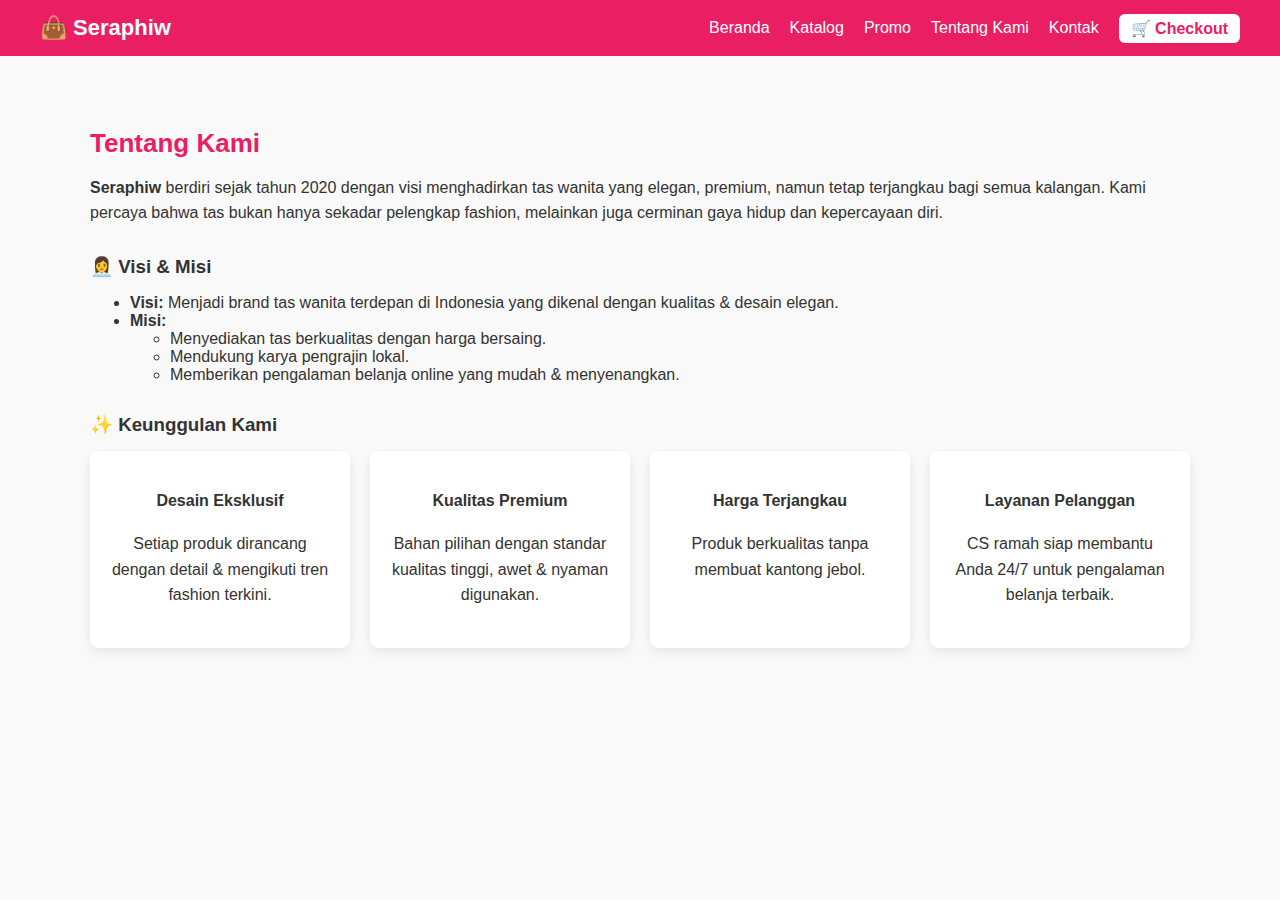
<file: about.html>
<!DOCTYPE html>
<html lang="id">
<head>
  <meta charset="UTF-8">
  <title>Tentang Kami - Seraphiw</title>
  <link rel="stylesheet" href="style.css">
</head>
<body>

<!-- HEADER -->
<header>
  <div class="logo">👜 Seraphiw</div>
  <nav>
    <ul>
      <li><a href="index.html">Beranda</a></li>
      <li><a href="katalog.html">Katalog</a></li>
      <li><a href="promo.html">Promo</a></li>
      <li><a href="about.html">Tentang Kami</a></li>
      <li><a href="contact.html">Kontak</a></li>
      <li><a href="checkout.html" class="btn-checkout">🛒 Checkout</a></li>
    </ul>
  </nav>
</header>

<!-- ABOUT -->
<div class="container about-page">
  <h2>Tentang Kami</h2>
  <p>
    <b>Seraphiw</b> berdiri sejak tahun 2020 dengan visi menghadirkan tas wanita yang elegan, premium, 
    namun tetap terjangkau bagi semua kalangan. Kami percaya bahwa tas bukan hanya sekadar pelengkap fashion, 
    melainkan juga cerminan gaya hidup dan kepercayaan diri.
  </p>

  <div class="about-section">
    <h3>👩‍💼 Visi & Misi</h3>
    <ul>
      <li><b>Visi:</b> Menjadi brand tas wanita terdepan di Indonesia yang dikenal dengan kualitas & desain elegan.</li>
      <li><b>Misi:</b> 
        <ul>
          <li>Menyediakan tas berkualitas dengan harga bersaing.</li>
          <li>Mendukung karya pengrajin lokal.</li>
          <li>Memberikan pengalaman belanja online yang mudah & menyenangkan.</li>
        </ul>
      </li>
    </ul>
  </div>

  <div class="about-section">
    <h3>✨ Keunggulan Kami</h3>
    <div class="about-grid">
      <div class="about-card">
        <h4>Desain Eksklusif</h4>
        <p>Setiap produk dirancang dengan detail & mengikuti tren fashion terkini.</p>
      </div>
      <div class="about-card">
        <h4>Kualitas Premium</h4>
        <p>Bahan pilihan dengan standar kualitas tinggi, awet & nyaman digunakan.</p>
      </div>
      <div class="about-card">
        <h4>Harga Terjangkau</h4>
        <p>Produk berkualitas tanpa membuat kantong jebol.</p>
      </div>
      <div class="about-card">
        <h4>Layanan Pelanggan</h4>
        <p>CS ramah siap membantu Anda 24/7 untuk pengalaman belanja terbaik.</p>
      </div>
    </div>
  </div>
      </div>
    </div>
  </div>
</div>

</body>
</html>
</file>
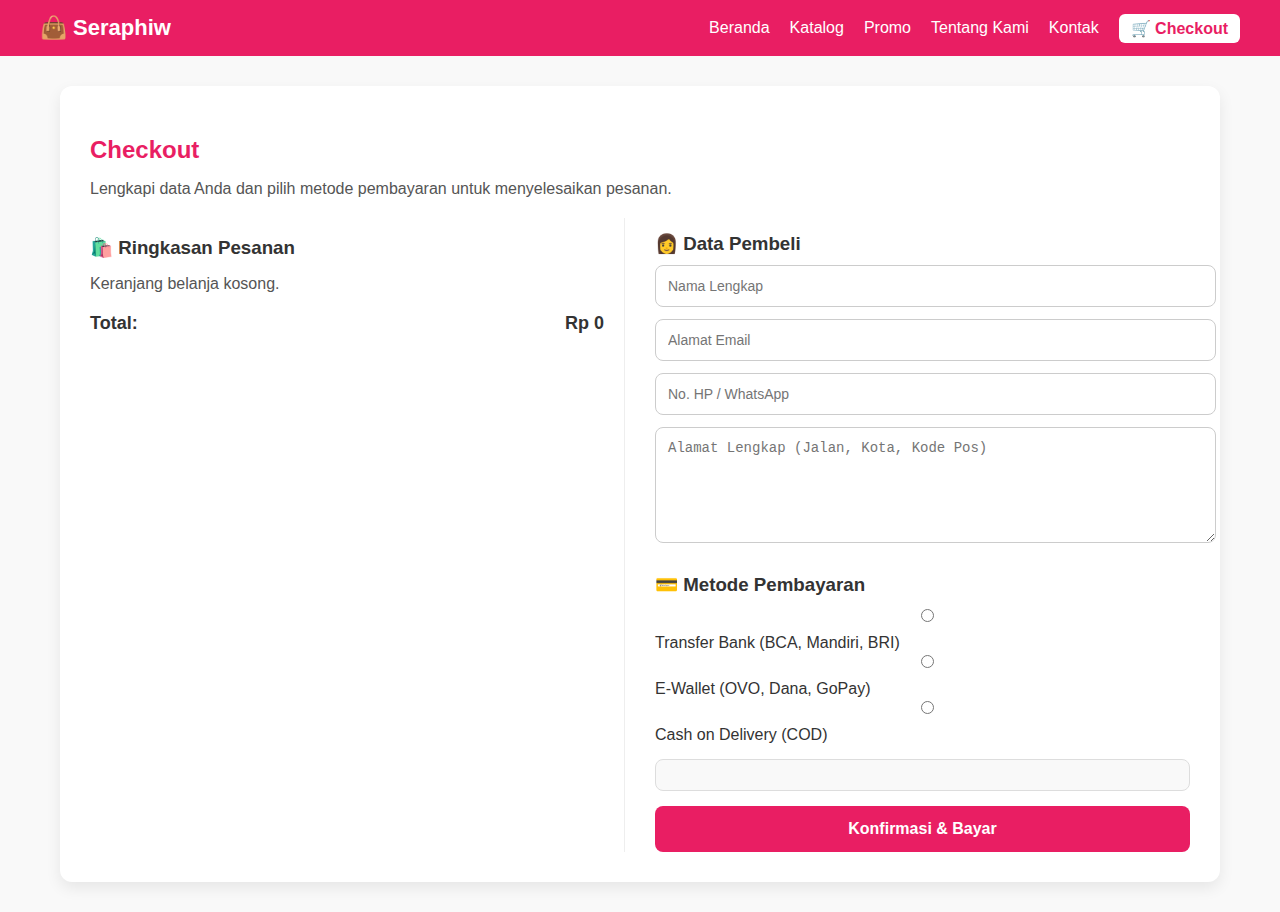
<file: checkout.html>
<!DOCTYPE html>
<html lang="id">
<head>
  <meta charset="UTF-8">
  <title>Checkout - Seraphiw</title>
  <link rel="stylesheet" href="style.css">
</head>
<body>

<!-- HEADER -->
<header>
  <div class="logo">👜 Seraphiw</div>
  <nav>
    <ul>
      <li><a href="index.html">Beranda</a></li>
      <li><a href="katalog.html">Katalog</a></li>
      <li><a href="promo.html">Promo</a></li>
      <li><a href="about.html">Tentang Kami</a></li>
      <li><a href="contact.html">Kontak</a></li>
      <li><a href="checkout.html" class="btn-checkout">🛒 Checkout</a></li>
    </ul>
  </nav>
</header>

<!-- CHECKOUT -->
<div class="checkout-container">
  <h2>Checkout</h2>
  <p>Lengkapi data Anda dan pilih metode pembayaran untuk menyelesaikan pesanan.</p>
  <div class="checkout-grid">

    <!-- RINGKASAN PESANAN -->
    <div class="order-summary">
      <h3>🛍️ Ringkasan Pesanan</h3>
      <div id="order-items"></div>
      <div class="order-total">
        <span>Total:</span><span id="order-total">Rp 0</span>
      </div>
    </div>

    <!-- FORM CHECKOUT -->
    <div class="checkout-form">
      <form id="checkoutForm">
        <h3>👩 Data Pembeli</h3>
        <input type="text" id="nama" placeholder="Nama Lengkap" required>
        <input type="email" id="email" placeholder="Alamat Email" required>
        <input type="tel" id="hp" placeholder="No. HP / WhatsApp" required>
        <textarea id="alamat" placeholder="Alamat Lengkap (Jalan, Kota, Kode Pos)" required></textarea>

        <h3>💳 Metode Pembayaran</h3>
        <label><input type="radio" name="payment" value="Transfer Bank" required> Transfer Bank (BCA, Mandiri, BRI)</label><br>
        <label><input type="radio" name="payment" value="E-Wallet"> E-Wallet (OVO, Dana, GoPay)</label><br>
        <label><input type="radio" name="payment" value="COD"> Cash on Delivery (COD)</label><br>

        <div id="payment-instruction" class="payment-box"></div>

        <button type="submit" class="btn-confirm">Konfirmasi & Bayar</button>
      </form>
    </div>

  </div>
</div>

<script>
  // Ambil data keranjang
  const orderData = JSON.parse(localStorage.getItem("cart")) || [];
  const orderItems = document.getElementById("order-items");
  const totalEl = document.getElementById("order-total");
  let total = 0;

  // Tampilkan produk di ringkasan
  orderItems.innerHTML = "";
  if(orderData.length === 0){
    orderItems.innerHTML = "<p>Keranjang belanja kosong.</p>";
  } else {
    orderData.forEach(item=>{
      total += item.price;
      orderItems.innerHTML += `
        <div class="order-item">
          <img src="${item.img}" alt="${item.title}">
          <div>
            <p><b>${item.title}</b></p>
            <p>Rp ${item.price.toLocaleString()}</p>
          </div>
        </div>
      `;
    });
  }
  totalEl.textContent = "Rp " + total.toLocaleString();

  // Event ganti metode pembayaran
  document.querySelectorAll("input[name='payment']").forEach(radio=>{
    radio.addEventListener("change",(e)=>{
      const method = e.target.value;
      const box = document.getElementById("payment-instruction");
      if(method==="Transfer Bank"){
        box.innerHTML = `
          <p>Silakan transfer ke rekening berikut:</p>
          <ul>
            <li><b>BCA:</b> 123-456-789 a.n Seraphiw</li>
            <li><b>Mandiri:</b> 987-654-321 a.n Seraphiw</li>
          </ul>
          <p>Konfirmasi pembayaran via WhatsApp setelah transfer.</p>
        `;
      } else if(method==="E-Wallet"){
        box.innerHTML = `
          <p>Kirim pembayaran ke salah satu nomor berikut:</p>
          <ul>
            <li><b>OVO:</b> 0812-3456-7890</li>
            <li><b>Dana:</b> 0812-3456-7890</li>
            <li><b>GoPay:</b> 0812-3456-7890</li>
          </ul>
        `;
      } else {
        box.innerHTML = "<p>Pembayaran dilakukan saat barang diterima (COD).</p>";
      }
    });
  });

  // Submit checkout
  document.getElementById("checkoutForm").addEventListener("submit",(e)=>{
    e.preventDefault();
    if(orderData.length === 0){
      alert("Keranjang kosong! Tambahkan produk terlebih dahulu.");
      return;
    }
    alert("Pesanan berhasil diproses. Terima kasih!");
    localStorage.removeItem("cart");
    window.location.href = "success.html";
  });
</script>

</body>
</html>
</file>
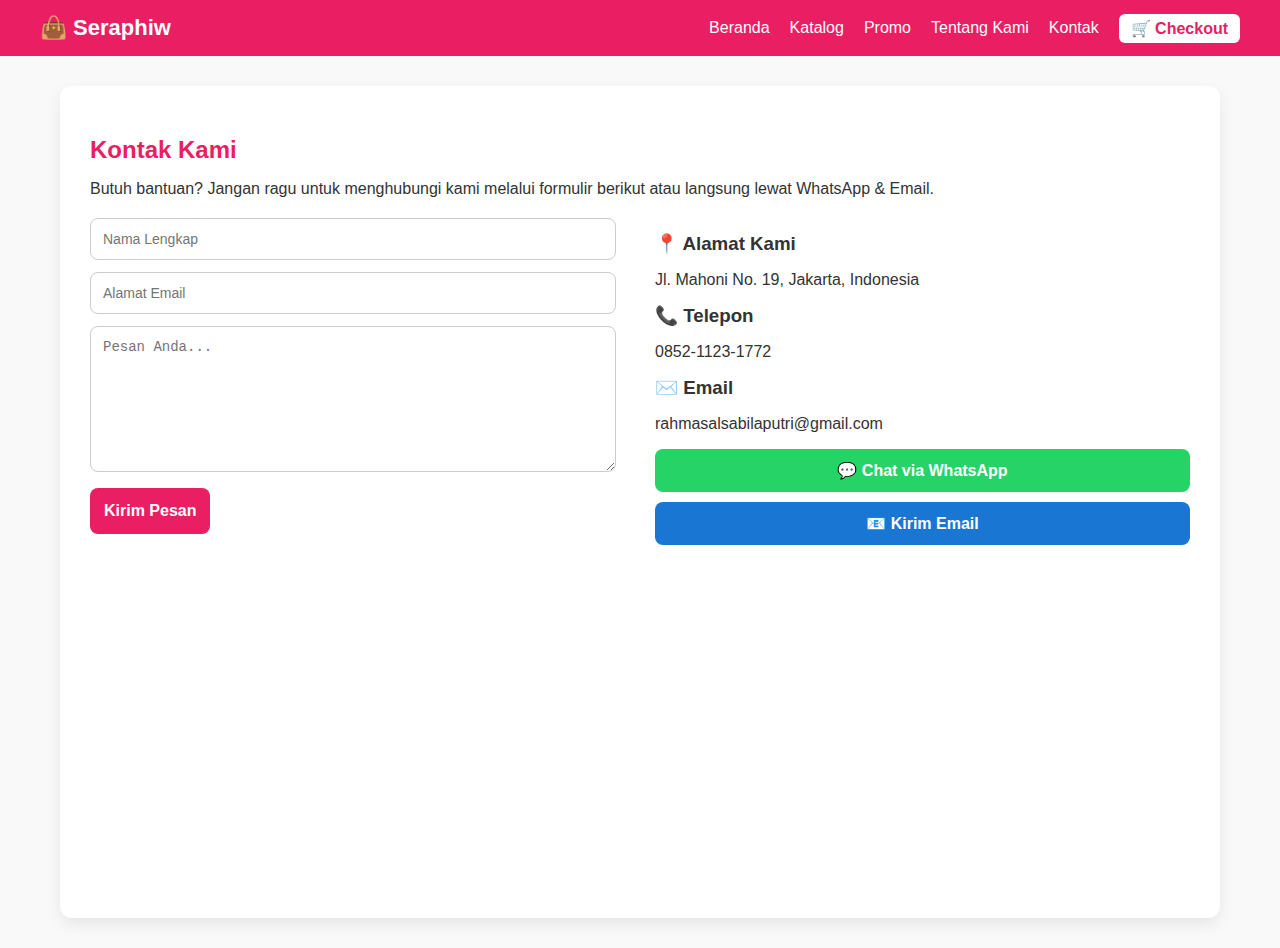
<file: contact.html>
<!DOCTYPE html>
<html lang="id">
<head>
  <meta charset="UTF-8">
  <title>Kontak Kami - Seraphiw</title>
  <link rel="stylesheet" href="style.css">
</head>
<body>

<!-- HEADER -->
<header>
  <div class="logo">👜 Seraphiw</div>
  <nav>
    <ul>
      <li><a href="index.html">Beranda</a></li>
      <li><a href="katalog.html">Katalog</a></li>
      <li><a href="promo.html">Promo</a></li>
      <li><a href="about.html">Tentang Kami</a></li>
      <li><a href="contact.html">Kontak</a></li>
      <li><a href="checkout.html" class="btn-checkout">🛒 Checkout</a></li>
    </ul>
  </nav>
</header>

<!-- CONTACT -->
<div class="contact-container">
  <h2>Kontak Kami</h2>
  <p>Butuh bantuan? Jangan ragu untuk menghubungi kami melalui formulir berikut atau langsung lewat WhatsApp & Email.</p>

  <div class="contact-grid">
    
    <!-- FORM -->
    <div class="contact-form">
      <form id="contactForm">
        <input type="text" id="name" placeholder="Nama Lengkap" required>
        <input type="email" id="email" placeholder="Alamat Email" required>
        <textarea id="message" placeholder="Pesan Anda..." required></textarea>
        <button type="submit">Kirim Pesan</button>
      </form>
    </div>

    <!-- INFO -->
    <div class="contact-info">
      <h3>📍 Alamat Kami</h3>
      <p>Jl. Mahoni No. 19, Jakarta, Indonesia</p>

      <h3>📞 Telepon</h3>
      <p>0852-1123-1772</p>

      <h3>✉️ Email</h3>
      <p>rahmasalsabilaputri@gmail.com</p>

      <div class="contact-buttons">
        <a href="https://wa.me/6281234567890" target="_blank" class="btn-wa">💬 Chat via WhatsApp</a>
        <a href="mailto:support@tascantik.com" class="btn-email">📧 Kirim Email</a>
      </div>
    </div>

  </div>

  <!-- GOOGLE MAPS -->
  <div class="map">
    <iframe src="https://www.google.com/maps/embed?pb=!1m18!1m12!1m3!1d3966.650409321907!2d106.82715231526891!3d-6.175387995528043!2m3!1f0!2f0!3f0!3m2!1i1024!2i768!4f13.1!3m3!1m2!1s0x2e69f3e5d5f5e3d7%3A0x123456789abcdef!2sJakarta!5e0!3m2!1sid!2sid!4v1610000000000!5m2!1sid!2sid" 
      width="100%" height="300" style="border:0;" allowfullscreen="" loading="lazy"></iframe>
  </div>
</div>

<script>
  document.getElementById("contactForm").addEventListener("submit", function(e){
    e.preventDefault();
    alert("Terima kasih! Pesan Anda sudah terkirim, kami akan segera menghubungi Anda.");
    document.getElementById("contactForm").reset();
  });
</script>

</body>
</html>
</file>
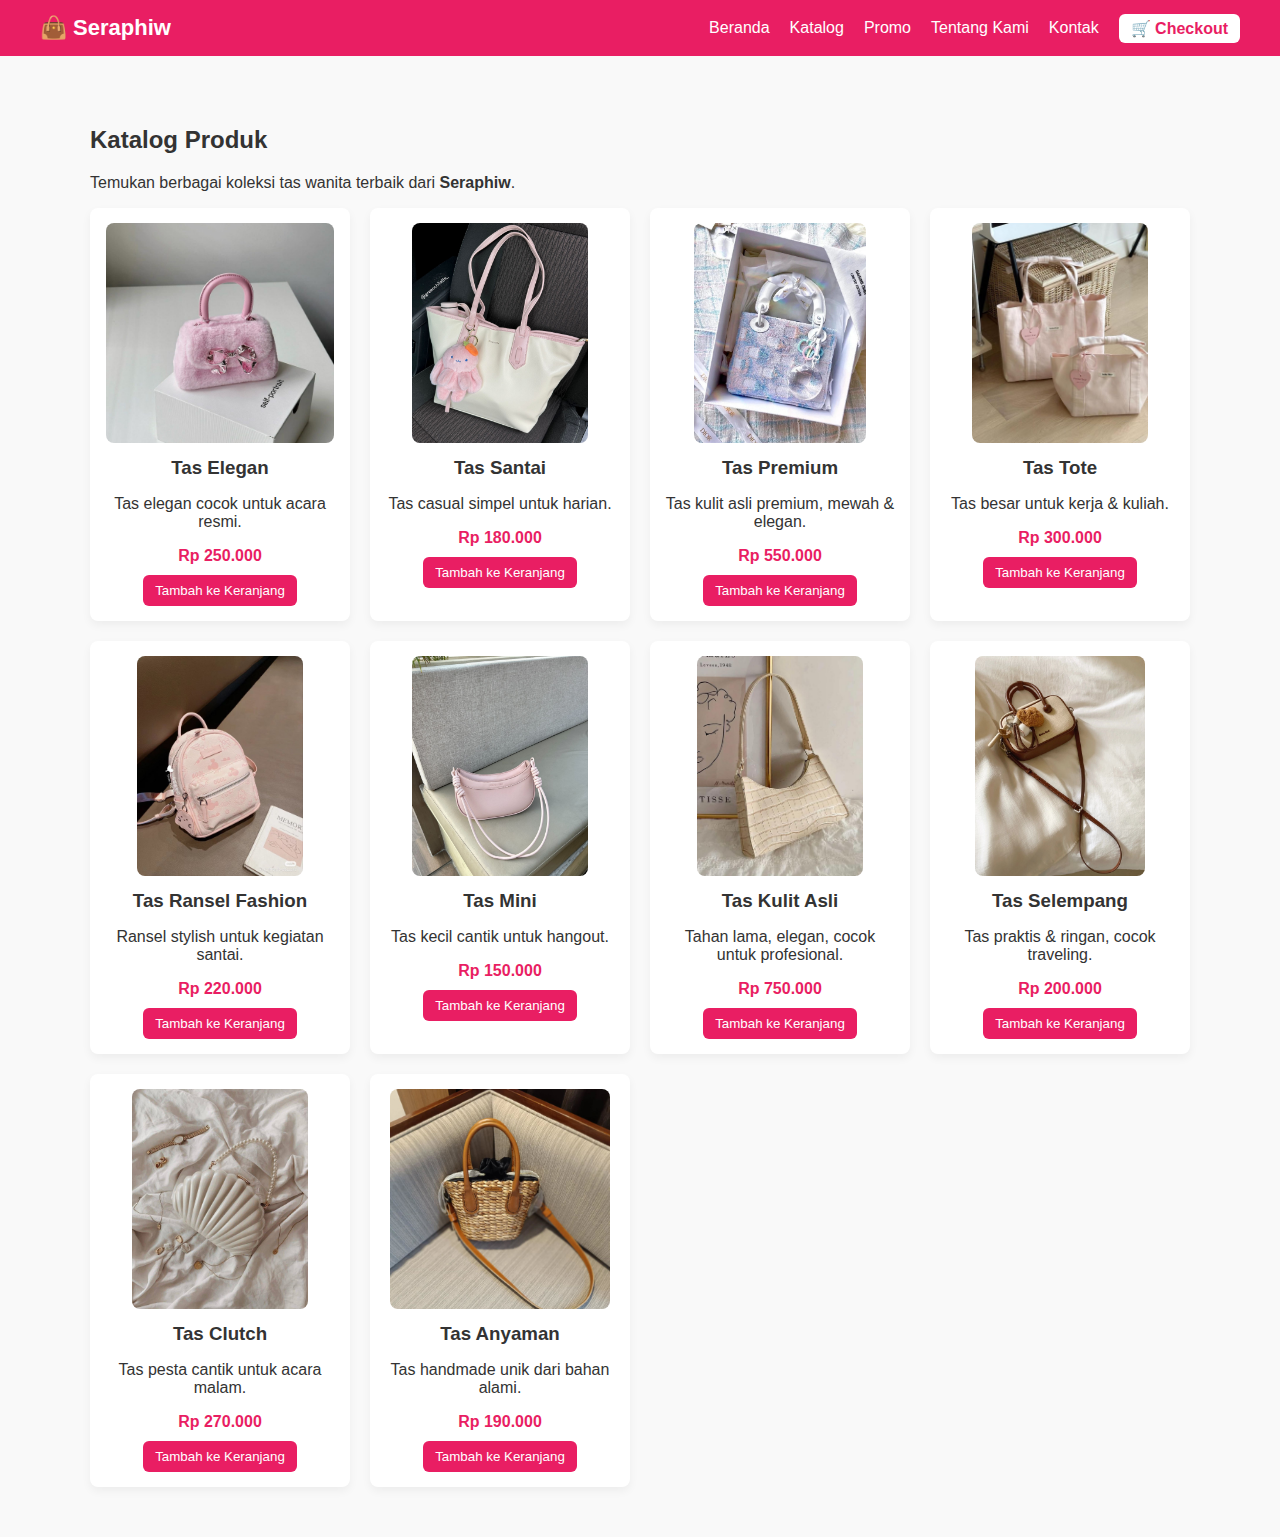
<file: katalog.html>
<!DOCTYPE html>
<html lang="id">
<head>
  <meta charset="UTF-8">
  <title>Katalog Produk - Seraphiw</title>
  <link rel="stylesheet" href="style.css">
</head>
<body>

<header>
  <div class="logo">👜 Seraphiw</div>
  <nav>
    <ul>
      <li><a href="index.html">Beranda</a></li>
      <li><a href="katalog.html">Katalog</a></li>
      <li><a href="promo.html">Promo</a></li>
      <li><a href="about.html">Tentang Kami</a></li>
      <li><a href="contact.html">Kontak</a></li>
      <li><a href="checkout.html" class="btn-checkout">🛒 Checkout</a></li>
    </ul>
  </nav>
</header>

<div class="container">
  <h2>Katalog Produk</h2>
  <p>Temukan berbagai koleksi tas wanita terbaik dari <b>Seraphiw</b>.</p>

  <div class="product-grid">

    <!-- Produk 1 -->
    <div class="product-card">
      <img src="images/TasElegan.jpg" alt="Tas Elegan">
      <h3>Tas Elegan</h3>
      <p>Tas elegan cocok untuk acara resmi.</p>
      <span>Rp 250.000</span><br>
      <button onclick="addToCart('Tas Elegan',250000,'images/tas1.jpg')">Tambah ke Keranjang</button>
    </div>

    <!-- Produk 2 -->
    <div class="product-card">
      <img src="images/TasSantai.jpg" alt="Tas Santai">
      <h3>Tas Santai</h3>
      <p>Tas casual simpel untuk harian.</p>
      <span>Rp 180.000</span><br>
      <button onclick="addToCart('Tas Santai',180000,'images/tas2.jpg')">Tambah ke Keranjang</button>
    </div>

    <!-- Produk 3 -->
    <div class="product-card">
      <img src="images/TasPremium.jpg" alt="Tas Premium">
      <h3>Tas Premium</h3>
      <p>Tas kulit asli premium, mewah & elegan.</p>
      <span>Rp 550.000</span><br>
      <button onclick="addToCart('Tas Premium',550000,'images/tas3.jpg')">Tambah ke Keranjang</button>
    </div>

    <!-- Produk 4 -->
    <div class="product-card">
      <img src="images/TasTote.jpg" alt="Tas Tote">
      <h3>Tas Tote</h3>
      <p>Tas besar untuk kerja & kuliah.</p>
      <span>Rp 300.000</span><br>
      <button onclick="addToCart('Tas Tote',300000,'images/tas4.jpg')">Tambah ke Keranjang</button>
    </div>

    <!-- Produk 5 -->
    <div class="product-card">
      <img src="images/TasRanselFashion.jpg" alt="Tas Ransel Fashion">
      <h3>Tas Ransel Fashion</h3>
      <p>Ransel stylish untuk kegiatan santai.</p>
      <span>Rp 220.000</span><br>
      <button onclick="addToCart('Tas Ransel Fashion',220000,'images/tas5.jpg')">Tambah ke Keranjang</button>
    </div>

    <!-- Produk 6 -->
    <div class="product-card">
      <img src="images/TasMini.jpg" alt="Tas Mini">
      <h3>Tas Mini</h3>
      <p>Tas kecil cantik untuk hangout.</p>
      <span>Rp 150.000</span><br>
      <button onclick="addToCart('Tas Mini',150000,'images/tas6.jpg')">Tambah ke Keranjang</button>
    </div>

    <!-- Produk 7 -->
    <div class="product-card">
      <img src="images/TasKulitAsli.jpg" alt="Tas Kulit Asli">
      <h3>Tas Kulit Asli</h3>
      <p>Tahan lama, elegan, cocok untuk profesional.</p>
      <span>Rp 750.000</span><br>
      <button onclick="addToCart('Tas Kulit Asli',750000,'images/tas7.jpg')">Tambah ke Keranjang</button>
    </div>

    <!-- Produk 8 -->
    <div class="product-card">
      <img src="images/TasSelempang.jpg" alt="Tas Selempang">
      <h3>Tas Selempang</h3>
      <p>Tas praktis & ringan, cocok traveling.</p>
      <span>Rp 200.000</span><br>
      <button onclick="addToCart('Tas Selempang',200000,'images/tas8.jpg')">Tambah ke Keranjang</button>
    </div>

    <!-- Produk 9 -->
    <div class="product-card">
      <img src="images/TasClutch.jpg" alt="Tas Clutch">
      <h3>Tas Clutch</h3>
      <p>Tas pesta cantik untuk acara malam.</p>
      <span>Rp 270.000</span><br>
      <button onclick="addToCart('Tas Clutch',270000,'images/tas9.jpg')">Tambah ke Keranjang</button>
    </div>

    <!-- Produk 10 -->
    <div class="product-card">
      <img src="images/TasAnyaman.jpg" alt="Tas Anyaman">
      <h3>Tas Anyaman</h3>
      <p>Tas handmade unik dari bahan alami.</p>
      <span>Rp 190.000</span><br>
      <button onclick="addToCart('Tas Anyaman',190000,'images/tas10.jpg')">Tambah ke Keranjang</button>
    </div>

  </div>
</div>

<script>
  let cart = JSON.parse(localStorage.getItem("cart")) || [];
  function addToCart(title, price, img) {
    cart.push({title, price, img});
    localStorage.setItem("cart", JSON.stringify(cart));
    alert(title + " ditambahkan ke keranjang!");
  }
</script>

</body>
</html>
</file>
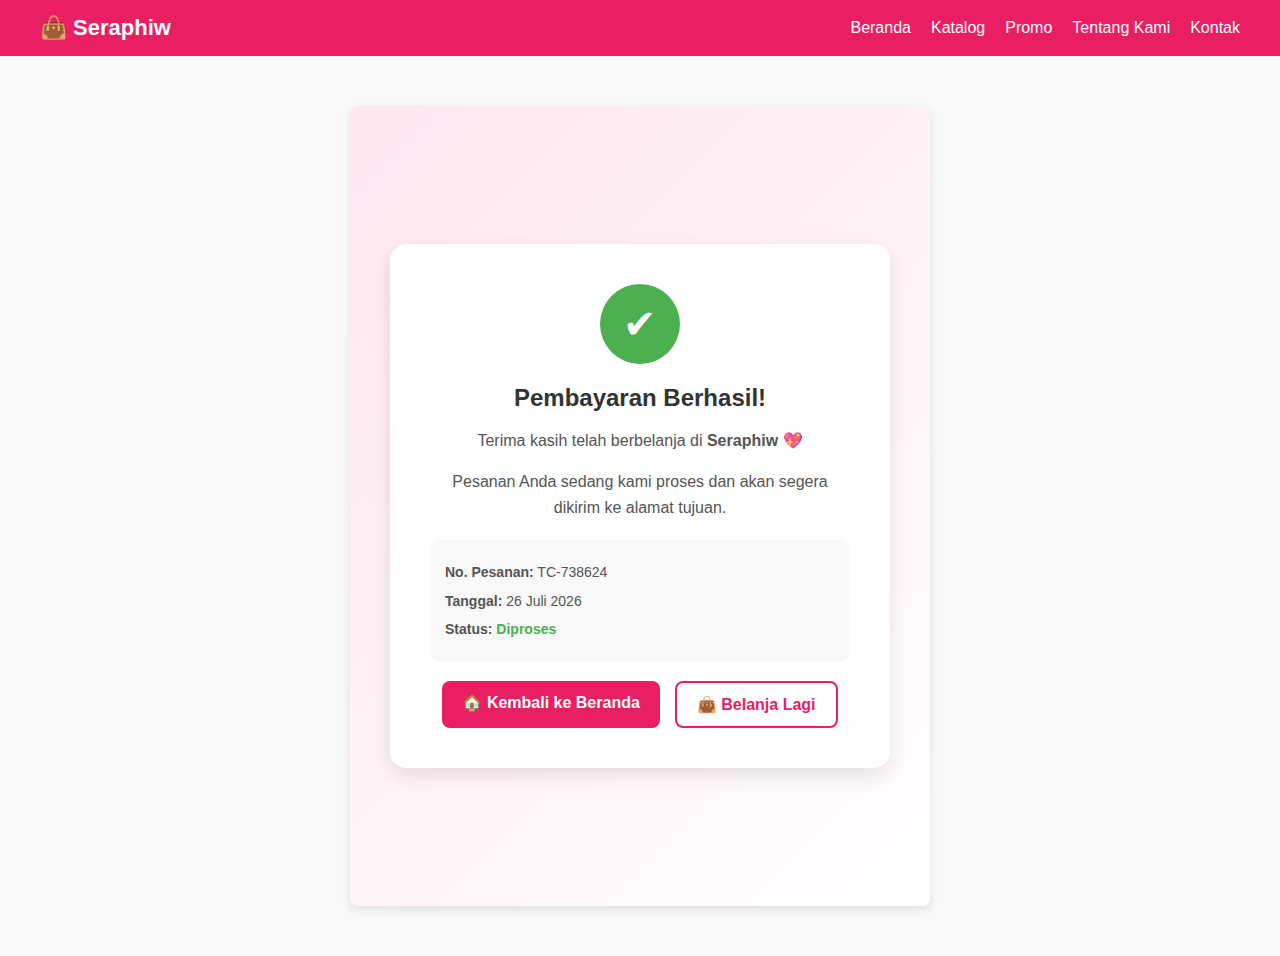
<file: success.html>
<!DOCTYPE html>
<html lang="id">
<head>
  <meta charset="UTF-8">
  <title>Pembayaran Berhasil - Seraphiw</title>
  <link rel="stylesheet" href="style.css">
</head>
<body>

<!-- HEADER -->
<header>
  <div class="logo">👜 Seraphiw</div>
  <nav>
    <ul>
      <li><a href="index.html">Beranda</a></li>
      <li><a href="katalog.html">Katalog</a></li>
      <li><a href="promo.html">Promo</a></li>
      <li><a href="about.html">Tentang Kami</a></li>
      <li><a href="contact.html">Kontak</a></li>
    </ul>
  </nav>
</header>

<!-- SUCCESS PAGE -->
<div class="success-container">
  <div class="success-box">
    <div class="success-icon">✔</div>
    <h2>Pembayaran Berhasil!</h2>
    <p>Terima kasih telah berbelanja di <b>Seraphiw</b> 💖</p>
    <p>Pesanan Anda sedang kami proses dan akan segera dikirim ke alamat tujuan.</p>

    <div class="order-info">
      <p><b>No. Pesanan:</b> <span id="order-number"></span></p>
      <p><b>Tanggal:</b> <span id="order-date"></span></p>
      <p><b>Status:</b> <span class="status">Diproses</span></p>
    </div>

    <div class="success-buttons">
      <a href="index.html" class="btn-primary">🏠 Kembali ke Beranda</a>
      <a href="katalog.html" class="btn-secondary">👜 Belanja Lagi</a>
    </div>
  </div>
</div>

<script>
  // Generate nomor pesanan acak
  document.getElementById("order-number").textContent = "TC-" + Math.floor(Math.random() * 1000000);
  
  // Tanggal hari ini
  const date = new Date();
  const formattedDate = date.toLocaleDateString("id-ID", { day:"2-digit", month:"long", year:"numeric" });
  document.getElementById("order-date").textContent = formattedDate;
</script>

</body>
</html>
</file>
<file: style.css>
/* RESET */
body { margin:0; font-family:Arial, sans-serif; background:#f9f9f9; color:#333; }

/* HEADER */
header { display:flex; justify-content:space-between; align-items:center; padding:15px 40px; background:#e91e63; color:#fff; }
header .logo { font-size:22px; font-weight:bold; }
nav ul { list-style:none; display:flex; gap:20px; margin:0; padding:0; }
nav ul li a { color:#fff; text-decoration:none; font-weight:500; }
nav ul li a:hover { text-decoration:underline; }
.btn-checkout { background:#fff; color:#e91e63; padding:6px 12px; border-radius:6px; font-weight:bold; }

/* BANNER */
.banner { background:url('images/banner.jpg') center/cover no-repeat; height:300px; display:flex; align-items:center; justify-content:center; color:#fff; font-size:28px; font-weight:bold; }

/* CONTAINER */
.container { max-width:1100px; margin:30px auto; padding:20px; }

/* PRODUK */
.product-grid { display:grid; grid-template-columns:repeat(auto-fit, minmax(250px, 1fr)); gap:20px; }
.product-card { background:#fff; border-radius:8px; padding:15px; box-shadow:0 4px 10px rgba(0,0,0,0.05); text-align:center; }
.product-card img { max-width:100%; height:220px; object-fit:cover; border-radius:8px; }
.product-card h3 { margin:10px 0 5px; }
.product-card span { font-weight:bold; color:#e91e63; }
.product-card button { margin-top:10px; padding:8px 12px; border:none; background:#e91e63; color:#fff; border-radius:6px; cursor:pointer; }
.product-card button:hover { background:#c2185b; }

/* CHECKOUT */
.checkout-container { max-width:1000px; margin:30px auto; background:#fff; padding:20px; border-radius:8px; box-shadow:0 4px 10px rgba(0,0,0,0.05); }
.checkout-grid { display:grid; grid-template-columns:1fr 1fr; gap:30px; }
.order-summary { border-right:1px solid #eee; padding-right:20px; }
.order-item { display:flex; gap:15px; margin-bottom:15px; }
.order-item img { border-radius:6px; width:70px; height:70px; object-fit:cover; }
.order-total { display:flex; justify-content:space-between; font-weight:bold; margin-top:20px; font-size:18px; }
.checkout-form input, .checkout-form textarea { width:100%; padding:10px; margin-bottom:10px; border:1px solid #ccc; border-radius:6px; }
.checkout-form textarea { min-height:80px; resize:vertical; }
.btn-confirm { width:100%; padding:12px; background:#e91e63; color:#fff; border:none; border-radius:6px; cursor:pointer; font-size:16px; }
.btn-confirm:hover { background:#c2185b; }
.payment-box { margin:10px 0; padding:10px; background:#f9f9f9; border:1px solid #ddd; border-radius:6px; }

/* PROMO */
.promo-box { background:#fff3f8; border:1px solid #f8c2d6; padding:20px; margin-bottom:15px; border-radius:8px; }

/* SUCCESS */
.success-container { max-width:500px; margin:50px auto; text-align:center; background:#fff; padding:40px; border-radius:8px; box-shadow:0 4px 10px rgba(0,0,0,0.1); }
.success-container h2 { color:green; margin-bottom:15px; }

/* KONTAK */
.contact-form { max-width:500px; margin-bottom:20px; }
.contact-form input, .contact-form textarea { width:100%; padding:10px; margin-bottom:10px; border:1px solid #ccc; border-radius:6px; }
.contact-form button { padding:10px 15px; background:#e91e63; color:#fff; border:none; border-radius:6px; cursor:pointer; }
/* BANNER UTAMA */
.banner {
  background:url('images/banner.jpg') center/cover no-repeat;
  height:400px;
  display:flex;
  align-items:center;
  justify-content:center;
  text-align:center;
  color:#fff;
  position:relative;
}

.banner::after {
  content:"";
  position:absolute;
  top:0; left:0; right:0; bottom:0;
  background:rgba(0,0,0,0.4);
}

.banner-text {
  position:relative;
  z-index:2;
  max-width:700px;
}

.banner h1 {
  font-size:36px;
  margin-bottom:10px;
}

.banner p {
  font-size:18px;
  margin-bottom:20px;
}

.btn-banner {
  background:#fff;
  color:#e91e63;
  padding:12px 20px;
  border-radius:8px;
  text-decoration:none;
  font-weight:bold;
  box-shadow:0 4px 10px rgba(0,0,0,0.2);
}

.btn-banner:hover {
  background:#f8f8f8;
}
.banner {
  position: relative;
  width: 100%;
  height: 420px;
  overflow: hidden;
  display: flex;
  align-items: center;
  justify-content: center;
  color: #fff;
  text-align: center;
}

.banner-img {
  position: absolute;
  width: 100%;
  height: 100%;
  object-fit: cover;
  top: 0;
  left: 0;
  filter: brightness(65%);
}

.banner-text {
  position: relative;
  z-index: 2;
  max-width: 700px;
}

.banner h1 {
  font-size: 36px;
  margin-bottom: 10px;
}

.banner p {
  font-size: 18px;
  margin-bottom: 20px;
}

.btn-banner {
  background: #fff;
  color: #e91e63;
  padding: 12px 20px;
  border-radius: 8px;
  text-decoration: none;
  font-weight: bold;
  box-shadow: 0 4px 10px rgba(0,0,0,0.2);
  transition: 0.3s;
}

.btn-banner:hover {
  background: #f8f8f8;
}

/* PROMO PAGE */
.promo-grid {
  display: grid;
  grid-template-columns: repeat(auto-fit, minmax(280px, 1fr));
  gap: 25px;
  margin-top: 20px;
}

.promo-card {
  background:#fff;
  border-radius:10px;
  padding:20px;
  box-shadow:0 6px 15px rgba(0,0,0,0.08);
  text-align:center;
  position:relative;
  transition:transform 0.2s;
}

.promo-card:hover {
  transform:translateY(-5px);
}

.promo-card img {
  width:100%;
  height:220px;
  object-fit:cover;
  border-radius:8px;
  margin-bottom:10px;
}

.promo-card h3 {
  margin:10px 0;
  font-size:18px;
}

.promo-price {
  margin:10px 0;
}

.old-price {
  text-decoration:line-through;
  color:#888;
  margin-right:10px;
}

.new-price {
  font-weight:bold;
  color:#e91e63;
  font-size:18px;
}

.promo-badge {
  position:absolute;
  top:15px;
  left:15px;
  background:#e91e63;
  color:#fff;
  padding:5px 10px;
  border-radius:6px;
  font-size:12px;
  font-weight:bold;
}

.promo-card button {
  background:#e91e63;
  border:none;
  color:#fff;
  padding:10px 16px;
  border-radius:6px;
  cursor:pointer;
  font-weight:bold;
}

.promo-card button:hover {
  background:#c2185b;
}/* ABOUT PAGE */
.about-page h2 {
  margin-bottom: 15px;
  font-size: 26px;
  color:#e91e63;
}

.about-page p {
  line-height: 1.6;
  margin-bottom: 20px;
}

.about-section {
  margin: 30px 0;
}

.about-section h3 {
  margin-bottom: 15px;
  color:#333;
}

.about-grid {
  display:grid;
  grid-template-columns: repeat(auto-fit, minmax(220px,1fr));
  gap:20px;
}

.about-card {
  background:#fff;
  border-radius:8px;
  padding:20px;
  text-align:center;
  box-shadow:0 4px 10px rgba(0,0,0,0.08);
  transition: transform 0.2s;
}

.about-card:hover {
  transform:translateY(-5px);
}

.team-grid {
  display:grid;
  grid-template-columns: repeat(auto-fit, minmax(200px,1fr));
  gap:25px;
}

.team-card {
  background:#fff;
  border-radius:8px;
  padding:20px;
  text-align:center;
  box-shadow:0 4px 10px rgba(0,0,0,0.08);
}

.team-card img {
  width:120px;
  height:120px;
  object-fit:cover;
  border-radius:50%;
  margin-bottom:10px;
}
/* CHECKOUT PAGE */
.checkout-container {
  max-width:1100px;
  margin:30px auto;
  background:#fff;
  padding:30px;
  border-radius:12px;
  box-shadow:0 6px 15px rgba(0,0,0,0.08);
}

.checkout-container h2 {
  margin-bottom:10px;
  color:#e91e63;
}

.checkout-container p {
  margin-bottom:20px;
  color:#555;
}

.checkout-grid {
  display:grid;
  grid-template-columns:1fr 1fr;
  gap:30px;
}

.order-summary {
  border-right:1px solid #eee;
  padding-right:20px;
}

.order-summary h3 {
  margin-bottom:15px;
}

.order-item {
  display:flex;
  gap:15px;
  margin-bottom:15px;
  padding-bottom:10px;
  border-bottom:1px solid #f0f0f0;
}

.order-item img {
  border-radius:8px;
  width:70px;
  height:70px;
  object-fit:cover;
}

.order-total {
  display:flex;
  justify-content:space-between;
  font-weight:bold;
  margin-top:20px;
  font-size:18px;
  color:#333;
}

.checkout-form h3 {
  margin:15px 0 10px;
}

.checkout-form input,
.checkout-form textarea {
  width:100%;
  padding:12px;
  margin-bottom:12px;
  border:1px solid #ccc;
  border-radius:8px;
  font-size:14px;
}

.checkout-form textarea {
  min-height:90px;
  resize:vertical;
}

.payment-box {
  margin:15px 0;
  padding:15px;
  background:#f9f9f9;
  border:1px solid #ddd;
  border-radius:8px;
  font-size:14px;
  color:#444;
}

.btn-confirm {
  width:100%;
  padding:14px;
  background:#e91e63;
  color:#fff;
  border:none;
  border-radius:8px;
  cursor:pointer;
  font-size:16px;
  font-weight:bold;
  transition:background 0.3s;
}

.btn-confirm:hover {
  background:#c2185b;
}
/* CONTACT PAGE */
.contact-container {
  max-width:1100px;
  margin:30px auto;
  background:#fff;
  padding:30px;
  border-radius:12px;
  box-shadow:0 6px 15px rgba(0,0,0,0.08);
}

.contact-container h2 {
  color:#e91e63;
  margin-bottom:15px;
}

.contact-grid {
  display:grid;
  grid-template-columns:1fr 1fr;
  gap:30px;
  margin-top:20px;
}

.contact-form form input,
.contact-form form textarea {
  width:100%;
  padding:12px;
  margin-bottom:12px;
  border:1px solid #ccc;
  border-radius:8px;
  font-size:14px;
}

.contact-form form textarea {
  min-height:120px;
  resize:vertical;
}

.contact-form form button {
  background:#e91e63;
  color:#fff;
  border:none;
  padding:14px;
  border-radius:8px;
  font-size:16px;
  cursor:pointer;
  font-weight:bold;
  transition:background 0.3s;
}

.contact-form form button:hover {
  background:#c2185b;
}

.contact-info h3 {
  margin-top:15px;
  margin-bottom:8px;
  color:#333;
}

.contact-buttons {
  margin-top:15px;
  display:flex;
  flex-direction:column;
  gap:10px;
}

.btn-wa, .btn-email {
  display:inline-block;
  padding:12px;
  text-align:center;
  border-radius:8px;
  text-decoration:none;
  font-weight:bold;
}

.btn-wa {
  background:#25D366;
  color:#fff;
}

.btn-email {
  background:#1976D2;
  color:#fff;
}

.btn-wa:hover { background:#1EBE57; }
.btn-email:hover { background:#1565C0; }

.map {
  margin-top:30px;
  border-radius:12px;
  overflow:hidden;
}
/* SUCCESS PAGE */
.success-container {
  display:flex;
  justify-content:center;
  align-items:center;
  min-height:80vh;
  background:linear-gradient(135deg,#ffe6f0 0%, #fff 100%);
}

.success-box {
  background:#fff;
  border-radius:16px;
  padding:40px;
  max-width:500px;
  text-align:center;
  box-shadow:0 8px 20px rgba(0,0,0,0.1);
  animation:fadeIn 0.8s ease;
}

.success-icon {
  background:#4CAF50;
  color:#fff;
  width:80px;
  height:80px;
  border-radius:50%;
  display:flex;
  justify-content:center;
  align-items:center;
  font-size:40px;
  margin:0 auto 20px;
  animation:pop 0.5s ease;
}

.success-box h2 {
  color:#333;
  margin-bottom:10px;
}

.success-box p {
  color:#555;
  line-height:1.6;
}

.order-info {
  background:#f9f9f9;
  border-radius:10px;
  padding:15px;
  margin:20px 0;
  text-align:left;
}

.order-info p {
  margin:6px 0;
  font-size:14px;
}

.status {
  color:#4CAF50;
  font-weight:bold;
}

.success-buttons {
  display:flex;
  justify-content:center;
  gap:15px;
  margin-top:20px;
}

.btn-primary, .btn-secondary {
  text-decoration:none;
  padding:12px 20px;
  border-radius:8px;
  font-weight:bold;
  transition:0.3s;
}

.btn-primary {
  background:#e91e63;
  color:#fff;
}

.btn-primary:hover {
  background:#c2185b;
}

.btn-secondary {
  background:#fff;
  color:#e91e63;
  border:2px solid #e91e63;
}

.btn-secondary:hover {
  background:#e91e63;
  color:#fff;
}

/* Animations */
@keyframes fadeIn {
  from {opacity:0; transform:translateY(30px);}
  to {opacity:1; transform:translateY(0);}
}

@keyframes pop {
  0% {transform:scale(0.5); opacity:0;}
  100% {transform:scale(1); opacity:1;}
}
</file>
